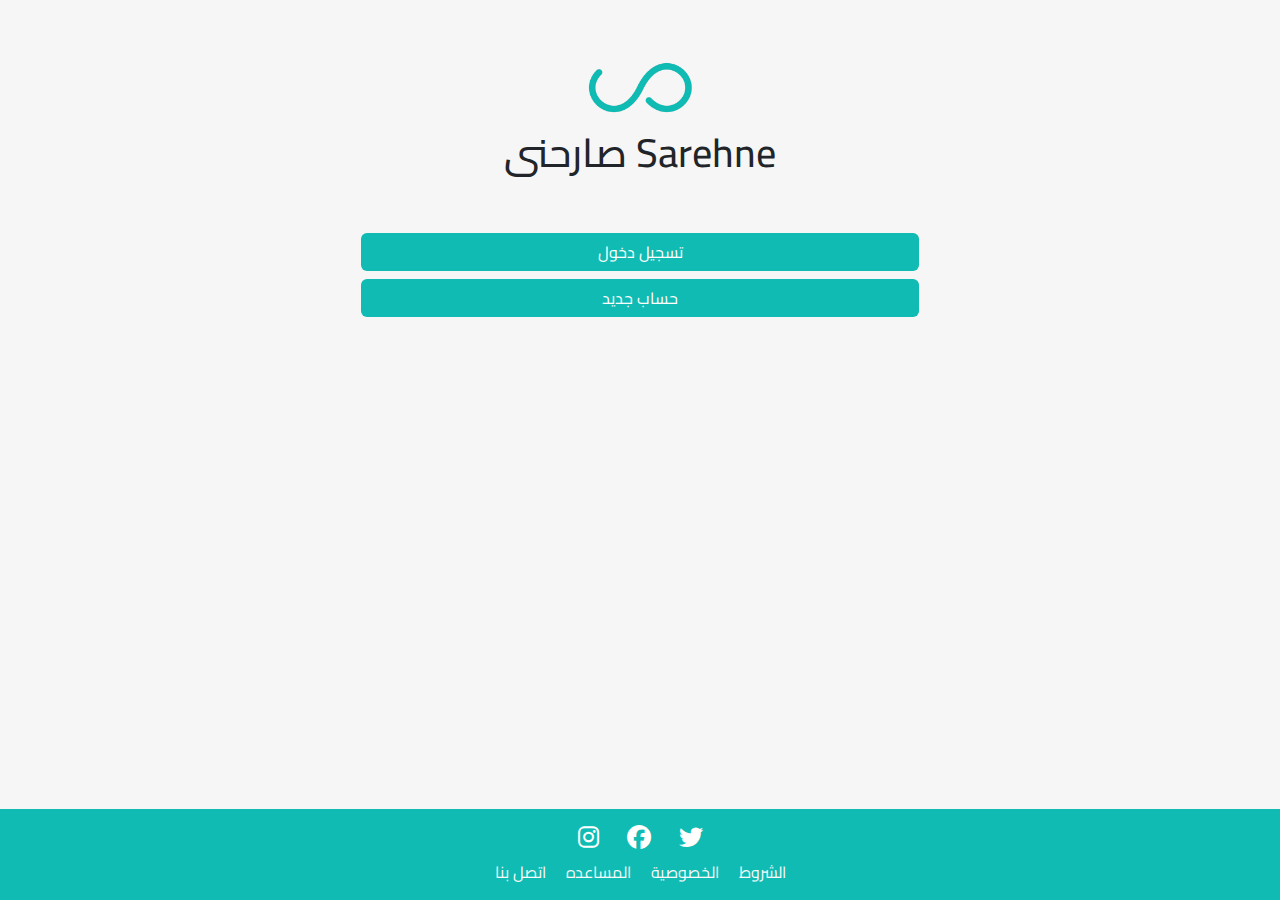
<file: index.html>
<!DOCTYPE html>
<html lang="en">
  <head>
    <meta charset="UTF-8" />
    <meta name="viewport" content="width=device-width, initial-scale=1.0" />
    <title>Sarehne</title>
    <link rel="shortcut icon" href="images/icon.jpeg" type="image/x-icon" />
    <link rel="stylesheet" href="css/all.min.css" />
    <link rel="stylesheet" href="css/bootstrap.min.css" />
    <link rel="stylesheet" href="css/main.css" />
  </head>
  <body>
    <div
      class="main-page text-center vh-100 d-flex align-items-center flex-column justify-content-between"
    >
      <div class="container">
        <div
          class="d-flex justify-content-start align-items-center flex-column gap-5 py-5"
        >
          <div class="">
            <div class="logo">
              <img src="images/logo.png" class="" alt="Sarehne" />
            </div>
            <h1>Sarehne صارحنى</h1>
          </div>
          <div
            class="d-flex justify-content-center align-items-center flex-column gap-2 w-50"
          >
            <a class="btn main-bg-color button text-white w-100" href="html/signin.html"
              >تسجيل دخول</a
            >
            <a
              class="btn button main-bg-color text-white w-100"
              href="html/signup.html"
              >حساب جديد</a
            >
          </div>
        </div>
      </div>
      <footer class="py-3 main-bg-color w-100">
        <div
          class="d-flex text-white align-items-center justify-content-center flex-column gap-2"
        >
          <div class="">
            <a href=""><i class="fa-brands text-white fs-4 fa-twitter"></i></a>
            <a href=""
              ><i class="fa-brands text-white mx-4 fs-4 fa-facebook"></i
            ></a>
            <a href=""
              ><i class="fa-brands text-white fs-4 fa-instagram"></i
            ></a>
          </div>
          <div class="">
            <a href="" class="link-light mx-2">الشروط</a>
            <a href="" class="link-light mx-2">الخصوصية</a>
            <a href="" class="link-light mx-2">المساعده</a>
            <a href="" class="link-light mx-2">اتصل بنا</a>
          </div>
        </div>
      </footer>
    </div>

    <script src="js/bootstrap.bundle.min.js"></script>
  </body>
</html>
</file>
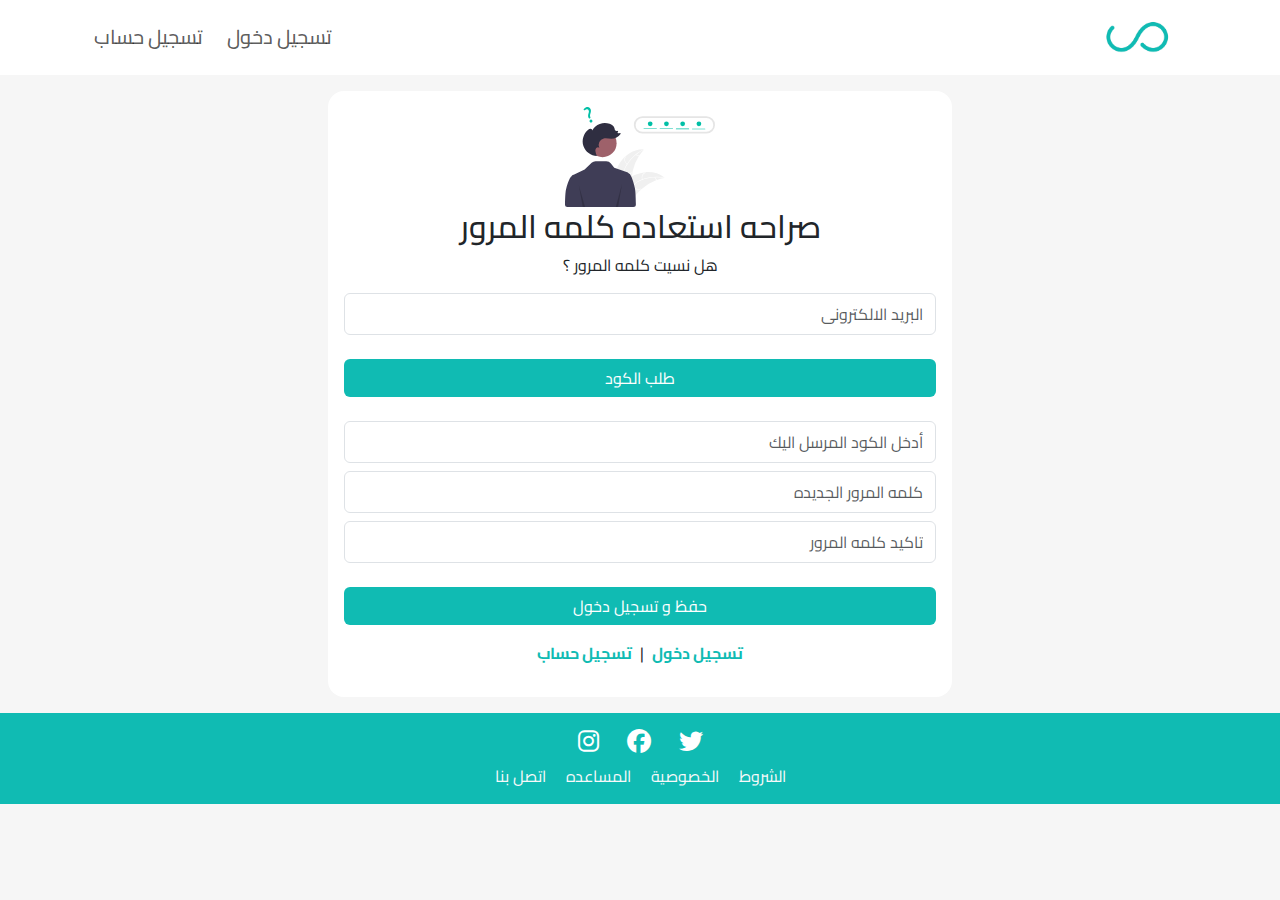
<file: html/forgetpassword.html>
<!DOCTYPE html>
<html lang="en">
  <head>
    <meta charset="UTF-8" />
    <meta name="viewport" content="width=device-width, initial-scale=1.0" />
    <title>Sarehne</title>
    <link rel="shortcut icon" href="../images/icon.jpeg" type="image/x-icon" />
    <link rel="stylesheet" href="../css/all.min.css" />
    <link rel="stylesheet" href="../css/bootstrap.min.css" />
    <link rel="stylesheet" href="../css/main.css" />
  </head>
  <body>
    <nav class="navbar navbar-expand-lg bg-white">
      <div class="container">
        <a class="navbar-brand" href="../index.html"
          ><img src="../images/logo.png" alt="Sarehne"
        /></a>
        <button
          class="navbar-toggler"
          type="button"
          data-bs-toggle="collapse"
          data-bs-target="#navbarSupportedContent"
          aria-controls="navbarSupportedContent"
          aria-expanded="false"
          aria-label="Toggle navigation"
        >
          <span class="navbar-toggler-icon"></span>
        </button>
        <div class="collapse navbar-collapse" id="navbarSupportedContent">
          <ul class="navbar-nav me-auto mb-2 mb-lg-0">
            <li class="nav-item">
              <a
                class="nav-link fs-5 fw-medium mx-1"
                aria-current="page"
                href="signin.html"
                >تسجيل دخول</a
              >
            </li>
            <li class="nav-item">
              <a class="nav-link fs-5 fw-medium mx-1" href="signup.html"
                >تسجيل حساب</a
              >
            </li>
          </ul>
        </div>
      </div>
    </nav>
    <div
      class="success-message d-none position-fixed top-50 translate-middle-y start-0 text-white py-3 px-5 rounded-end-3 overflow-hidden"
      id="successMessage"
    >
      <p></p>
      <i class="fa-solid fa-xmark position-absolute top-0 end-0 p-2"></i>
    </div>
    <section class="d-flex align-items-center justify-content-center p-3">
      <div class="p-3 bg-white col-lg-6 col-md-8 text-center rounded-4">
        <div class="logo">
          <img src="../images/forgotpassword.svg" class="" alt="Sarehne" />
        </div>
        <h2>صراحه استعاده كلمه المرور</h2>
        <p>هل نسيت كلمه المرور ؟</p>
        <form id="forgetPassword">
          <input
            type="email"
            required
            id="email"
            placeholder="البريد الالكترونى"
            name="email"
            class="form-control my-2 py-2"
          />
          <p
            id="successRequest"
            class="alert d-none alert-info text-end p-2"
          ></p>
          <p id="alertEmail" class="alert alert-danger d-none text-end p-2"></p>
          <button
            id="requestCode"
            class="btn my-3 w-100 main-bg-color button text-white"
          >
            طلب الكود
          </button>
          <input
            type="number"
            id="code"
            placeholder="أدخل الكود المرسل اليك"
            name="code"
            class="form-control my-2 py-2"
          />
          <p id="alertCode" class="alert alert-danger d-none text-end p-2"></p>
          <input
            type="password"
            id="password"
            placeholder="كلمه المرور الجديده"
            name="password"
            class="form-control my-2 py-2"
          />
          <p
            id="alertPassword"
            class="alert alert-danger d-none text-end p-2"
          ></p>
          <input
            type="password"
            id="cPassword"
            placeholder="تاكيد كلمه المرور"
            name="cPassword"
            class="form-control my-2 py-2"
          />
          <p id="alert" class="alert alert-danger d-none text-end p-2"></p>
          <button
            type="submit"
            class="btn button my-3 w-100 main-bg-color text-white"
          >
            حفظ و تسجيل دخول
          </button>
        </form>
        <p class="">
          <a href="signin.html" class="fw-bold main-color ps-2">تسجيل دخول</a
          >|<a href="signup.html" class="fw-bold main-color pe-2"
            >تسجيل حساب
          </a>
        </p>
      </div>
    </section>
    <footer class="py-3 main-bg-color w-100">
      <div
        class="d-flex text-white align-items-center justify-content-center flex-column gap-2"
      >
        <div class="">
          <a href=""><i class="fa-brands text-white fs-4 fa-twitter"></i></a>
          <a href=""
            ><i class="fa-brands text-white mx-4 fs-4 fa-facebook"></i
          ></a>
          <a href=""><i class="fa-brands text-white fs-4 fa-instagram"></i></a>
        </div>
        <div class="">
          <a href="" class="link-light mx-2">الشروط</a>
          <a href="" class="link-light mx-2">الخصوصية</a>
          <a href="" class="link-light mx-2">المساعده</a>
          <a href="" class="link-light mx-2">اتصل بنا</a>
        </div>
      </div>
    </footer>
    <script src="../js/forgetPassword.js"></script>
    <script src="../js/bootstrap.bundle.min.js"></script>
  </body>
</html>
</file>
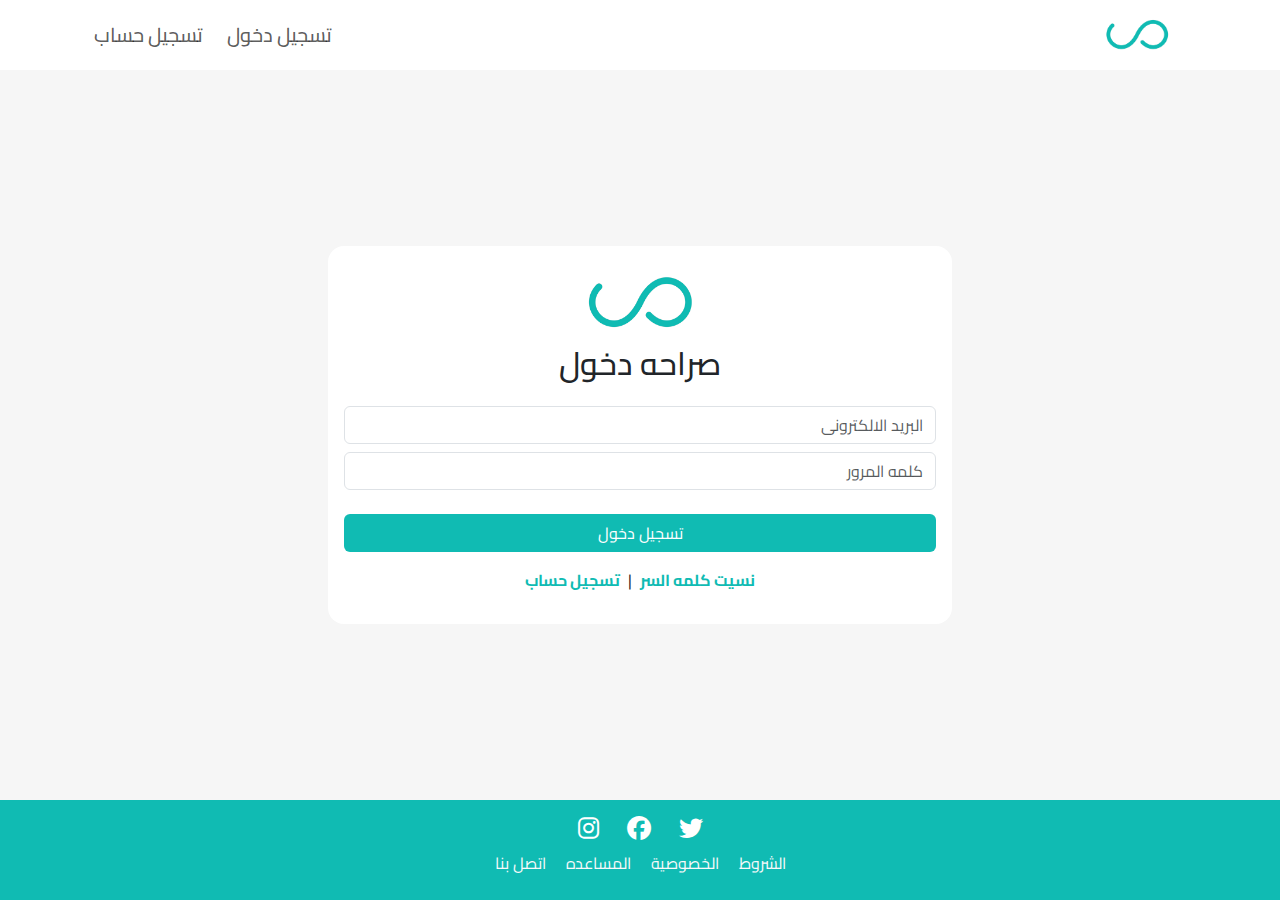
<file: html/messages.html>
<!DOCTYPE html>
<html lang="en">
  <head>
    <meta charset="UTF-8" />
    <meta name="viewport" content="width=device-width, initial-scale=1.0" />
    <title>Sarehne</title>
    <link rel="shortcut icon" href="../images/icon.jpeg" type="image/x-icon" />
    <link rel="stylesheet" href="../css/all.min.css" />
    <link rel="stylesheet" href="../css/bootstrap.min.css" />
    <link rel="stylesheet" href="../css/messages.css" />
  </head>
  <body>
    <nav class="navbar navbar-expand-lg bg-white">
      <div class="container">
        <a class="navbar-brand" href="#"
          ><img src="../images/logo.png" alt="Sarehne"
        /></a>
        <button
          class="navbar-toggler"
          type="button"
          data-bs-toggle="collapse"
          data-bs-target="#navbarSupportedContent"
          aria-controls="navbarSupportedContent"
          aria-expanded="false"
          aria-label="Toggle navigation"
        >
          <span class="navbar-toggler-icon"></span>
        </button>
        <div class="collapse navbar-collapse" id="navbarSupportedContent">
          <ul class="navbar-nav me-auto mb-2 mb-lg-0">
            <li class="nav-item">
              <a
                class="nav-link fs-5 fw-medium mx-1"
                aria-current="page"
                href="messages.html"
              >
                الرسائل</a
              >
            </li>
            <li class="nav-item">
              <a class="nav-link fs-5 fw-medium mx-1" href="profile.html"
                >حسابى</a
              >
            </li>
            <li class="nav-item">
              <a class="nav-link fs-5 fw-medium mx-1" id="logout">تسجيل خروج</a>
            </li>
          </ul>
        </div>
      </div>
    </nav>
    <div
      class="success-message d-none position-fixed top-50 translate-middle-y start-0 text-white py-3 px-5 rounded-end-3 overflow-hidden"
      id="successMessage"
    >
      <p></p>
      <i class="fa-solid fa-xmark position-absolute top-0 end-0 p-2"></i>
    </div>
    <section class="d-flex align-items-center justify-content-center p-3">
      <div class="p-3 bg-white col-lg-6 col-md-8 text-center rounded-4">
        <div class="">
          <img
            id="profileImage"
            src="../images/profile.jpg"
            class="profile-image rounded-circle"
            alt="Sarehne"
          />
        </div>
        <h1 class="my-3 main-color" id="userNameHeader"></h1>
        <a
          class="copy-link p-3 mx-auto rounded-pill fw-medium mb-2 d-block text-dark"
        ></a>
        <p class="fs-8">شارك الرابط وابدأ بتلقي الرسائل والصراحات</p>
        <ul
          class="nav w-100 bg-body-secondary rounded-3 nav-pills p-2 mb-3"
          id="pills-tab"
          role="tablist"
        >
          <li class="nav-item col-4" role="presentation">
            <button
              class="nav-link active w-100"
              id="pills-home-tab"
              data-bs-toggle="pill"
              data-bs-target="#pills-home"
              type="button"
              role="tab"
              aria-controls="pills-home"
              aria-selected="true"
            >
              الواردة
            </button>
          </li>
          <li class="nav-item col-4" role="presentation">
            <button
              class="nav-link w-100"
              id="pills-profile-tab"
              data-bs-toggle="pill"
              data-bs-target="#pills-profile"
              type="button"
              role="tab"
              aria-controls="pills-profile"
              aria-selected="false"
            >
              المرسلة
            </button>
          </li>
          <li class="nav-item col-4" role="presentation">
            <button
              class="nav-link w-100"
              id="pills-contact-tab"
              data-bs-toggle="pill"
              data-bs-target="#pills-contact"
              type="button"
              role="tab"
              aria-controls="pills-contact"
              aria-selected="false"
            >
              المفضلة
            </button>
          </li>
        </ul>
        <div class="tab-content" id="pills-tabContent">
          <div
            class="tab-pane fade show active"
            id="pills-home"
            role="tabpanel"
            aria-labelledby="pills-home-tab"
            tabindex="0"
          >
            <div class="d-flex justify-content-between px-3 align-items-center">
              <span>الرسائل الواردة</span>
            </div>
            <div id="messages">
              <div class="free-mesage">
                <i class="fa-solid my-3 fa-message"></i>
                <p class="m-0">
                  ليس لديك رسائل واردة، قم بمشاركة رابط صفحتك على وسائل التواصل
                  الإجتماعي ودع أصدقائك يرسلون رسائل لك.
                </p>
              </div>
            </div>
          </div>
          <div
            class="tab-pane fade"
            id="pills-profile"
            role="tabpanel"
            aria-labelledby="pills-profile-tab"
            tabindex="0"
          >
            <div class="d-flex justify-content-between px-3 align-items-center">
              <span>الرسائل المرسلة</span>
            </div>
            <div id="sentMesages">
              <div class="free-mesage">
                <i class="fa-solid my-3 fa-message"></i>
                <p class="m-0">
                  ليس لديك رسائل واردة، قم بمشاركة رابط صفحتك على وسائل التواصل
                  الإجتماعي ودع أصدقائك يرسلون رسائل لك.
                </p>
              </div>
            </div>
          </div>
          <div
            class="tab-pane fade"
            id="pills-contact"
            role="tabpanel"
            aria-labelledby="pills-contact-tab"
            tabindex="0"
          >
            <div class="d-flex justify-content-between px-3 align-items-center">
              <span>الرسائل المفضلة</span>
            </div>
            <div id="favoriteMessages">
              <div class="free-mesage">
                <i class="fa-solid my-3 fa-message"></i>
                <p class="m-0">
                  ليس لديك رسائل واردة، قم بمشاركة رابط صفحتك على وسائل التواصل
                  الإجتماعي ودع أصدقائك يرسلون رسائل لك.
                </p>
              </div>
            </div>
          </div>
        </div>
      </div>
    </section>
    <div class="position-fixed top-0 start-0 end-0 bottom-0 bg-black bg-opacity-75" id="loadPage">
      <div class="d-flex align-items-center justify-content-center w-100 h-100">
        <i class="text-white fs-1 fa-solid fa-spin fa-spinner"></i>
      </div>
    </div>
    <footer class="py-3 main-bg-color w-100">
      <div
        class="d-flex text-white align-items-center justify-content-center flex-column gap-2"
      >
        <div class="">
          <a href=""><i class="fa-brands text-white fs-4 fa-twitter"></i></a>
          <a href=""
            ><i class="fa-brands text-white mx-4 fs-4 fa-facebook"></i
          ></a>
          <a href=""><i class="fa-brands text-white fs-4 fa-instagram"></i></a>
        </div>
        <div class="">
          <a href="" class="link-light mx-2">الشروط</a>
          <a href="" class="link-light mx-2">الخصوصية</a>
          <a href="" class="link-light mx-2">المساعده</a>
          <a href="" class="link-light mx-2">اتصل بنا</a>
        </div>
      </div>
    </footer>
    <script src="../js/messages.js"></script>
    <script src="../js/logout.js"></script>
    <script src="../js/bootstrap.bundle.min.js"></script>
  </body>
</html>
</file>
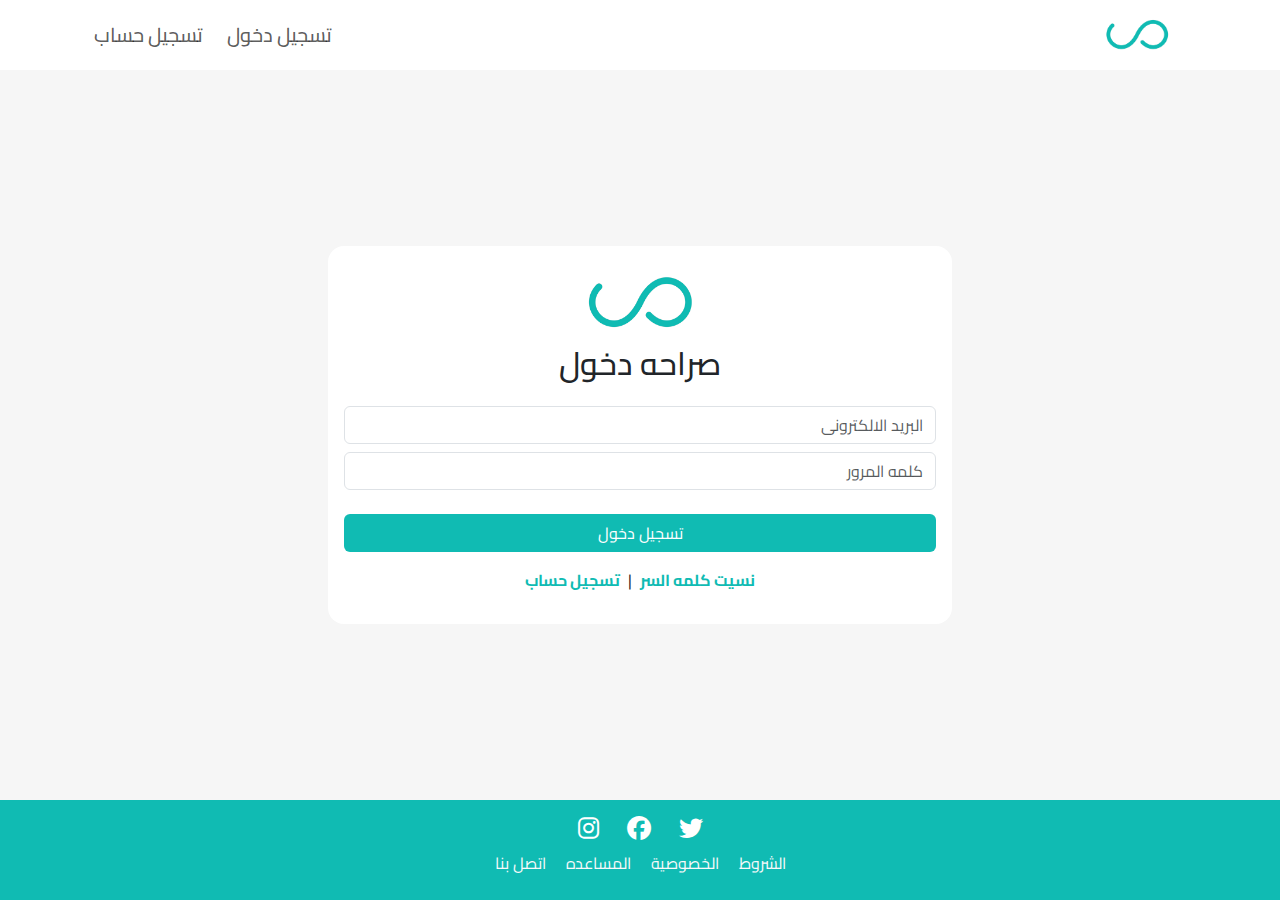
<file: html/profile.html>
<!DOCTYPE html>
<html lang="en">
  <head>
    <meta charset="UTF-8" />
    <meta name="viewport" content="width=device-width, initial-scale=1.0" />
    <title>Sarehne</title>
    <link rel="shortcut icon" href="../images/icon.jpeg" type="image/x-icon" />
    <link rel="stylesheet" href="../css/all.min.css" />
    <link rel="stylesheet" href="../css/bootstrap.min.css" />
    <link rel="stylesheet" href="../css/messages.css" />
  </head>
  <body>
    <nav class="navbar navbar-expand-lg bg-white">
      <div class="container">
        <a class="navbar-brand" href="#"
          ><img src="../images/logo.png" alt="Sarehne"
        /></a>
        <button
          class="navbar-toggler"
          type="button"
          data-bs-toggle="collapse"
          data-bs-target="#navbarSupportedContent"
          aria-controls="navbarSupportedContent"
          aria-expanded="false"
          aria-label="Toggle navigation"
        >
          <span class="navbar-toggler-icon"></span>
        </button>
        <div class="collapse navbar-collapse" id="navbarSupportedContent">
          <ul class="navbar-nav me-auto mb-2 mb-lg-0">
            <li class="nav-item">
              <a
                class="nav-link fs-5 fw-medium mx-1"
                aria-current="page"
                href="messages.html"
              >
                الرسائل</a
              >
            </li>
            <li class="nav-item">
              <a class="nav-link fs-5 fw-medium mx-1" href="profile.html"
                >حسابى</a
              >
            </li>
            <li class="nav-item">
              <a class="nav-link fs-5 fw-medium mx-1" id="">تسجيل خروج</a>
            </li>
          </ul>
        </div>
      </div>
    </nav>
      <div
        class="success-message d-none position-fixed top-50 translate-middle-y start-0 text-white py-3 px-5 rounded-end-3 overflow-hidden"
        id="successMessage"
      >
        <p></p>
        <i class="fa-solid fa-xmark position-absolute top-0 end-0 p-2"></i>
      </div>
    <section class="d-flex align-items-center justify-content-center p-3">
      <div class="p-3 bg-white col-lg-6 col-md-8 text-center rounded-4">
        <div class="">
          <img
            id="profileImage"
            src="../images/profile.jpg"
            class="profile-image rounded-circle"
            alt="Sarehne"
          />
        </div>
        <h1 class="my-3 main-color" id="userNameHeader"></h1>
        <a
          class="copy-link p-3 mx-auto rounded-pill fw-medium mb-2 d-block text-dark"
          ></a
        >
        <p class="fs-8">شارك الرابط وابدأ بتلقي الرسائل والصراحات</p>
        <ul
          class="nav w-100 bg-body-secondary rounded-3 nav-pills p-2 mb-3"
          id="pills-tab"
          role="tablist"
        >
          <li class="nav-item col-4" role="presentation">
            <button
              class="nav-link active w-100"
              id="pills-home-tab"
              data-bs-toggle="pill"
              data-bs-target="#pills-home"
              type="button"
              role="tab"
              aria-controls="pills-home"
              aria-selected="true"
            >
              الملف الشخصى
            </button>
          </li>
          <li class="nav-item col-4" role="presentation">
            <button
              class="nav-link w-100"
              id="pills-profile-tab"
              data-bs-toggle="pill"
              data-bs-target="#pills-profile"
              type="button"
              role="tab"
              aria-controls="pills-profile"
              aria-selected="false"
            >
              الحساب
            </button>
          </li>
          <li class="nav-item col-4" role="presentation">
            <button
              class="nav-link w-100"
              id="pills-contact-tab"
              data-bs-toggle="pill"
              data-bs-target="#pills-contact"
              type="button"
              role="tab"
              aria-controls="pills-contact"
              aria-selected="false"
            >
              الصورة
            </button>
          </li>
        </ul>
        <div class="tab-content" id="pills-tabContent">
          <div
            class="tab-pane fade show active"
            id="pills-home"
            role="tabpanel"
            aria-labelledby="pills-home-tab"
            tabindex="0"
          >
            <h5 class="fw-bold my-3">اعداد ملفى</h5>
            <form id="updateProfile">
              <div class="p-2 rounded-3 bg-body-secondary">
                <input
                  type="text"
                  required
                  id="userName"
                  placeholder="الاسم"
                  class="form-control mb-2"
                  name="userName"
                />
                <p
                  id="alertUserName"
                  class="alert alert-danger d-none text-end p-2"
                ></p>
                <input
                  type="text"
                  required
                  id="linkName"
                  placeholder="الاسم المستخدم"
                  name="linkName"
                  class="form-control my-2"
                />
                <p
                  id="alertLinkName"
                  class="alert alert-danger d-none text-end p-2"
                ></p>
                <input
                  type="email"
                  required
                  id="email"
                  placeholder="البريد الالكترونى"
                  name="email"
                  class="form-control my-2"
                />
                <p
                  id="alertEmail"
                  class="alert alert-danger d-none text-end p-2"
                ></p>
                <select name="gender" class="form-select my-2" id="gender">
                  <p
                    id="alertProfile"
                    class="alert alert-danger d-none text-end p-2"
                  ></p>
                  <option value="Male">ذكر</option>
                  <option value="Female">انثى</option>
                </select>
                <button
                  type="submit"
                  class="btn button w-100 main-bg-color text-white"
                >
                  حفظ التغييرات
                </button>
              </div>
            </form>
          </div>
          <div
            class="tab-pane fade"
            id="pills-profile"
            role="tabpanel"
            aria-labelledby="pills-profile-tab"
            tabindex="0"
          >
            <h5 class="fw-bold my-3">تعديل كلمه المرور</h5>
            <form id="updatePassword">
              <div class="p-2 rounded-3 bg-body-secondary">
                <input
                  type="password"
                  required
                  id="oldPassword"
                  placeholder="كلمه المرور القديمة"
                  name="oldPassword"
                  class="form-control my-2"
                />
                <p
                  id="alertOldPassword"
                  class="alert alert-danger d-none text-end p-2"
                ></p>
                <input
                  type="password"
                  required
                  id="newPassword"
                  placeholder="كلمه المرور الجديدة"
                  name="newPassword"
                  class="form-control my-2"
                />
                <p
                  id="alertNewPassword"
                  class="alert alert-danger d-none text-end p-2"
                ></p>
                <input
                  type="password"
                  required
                  id="newCPassword"
                  placeholder="تأكيد كلمه المرور الجديدة"
                  name="newCPassword"
                  class="form-control my-2"
                />
                <p
                  id="alert"
                  class="alert alert-danger d-none text-end p-2 mt-4"
                ></p>
                <button
                  type="submit"
                  class="btn button w-100 main-bg-color text-white"
                >
                  حفظ التغييرات
                </button>
              </div>
            </form>
            <h5 class="fw-bold my-3">هل تريد ايقاف الحساب؟</h5>
            <button id="stopProfile" class="btn w-100 text-white">
              ايقاف الحساب
            </button>
          </div>
          <div
            class="tab-pane fade"
            id="pills-contact"
            role="tabpanel"
            aria-labelledby="pills-contact-tab"
            tabindex="0"
          >
            <h5 class="fw-bold my-3">تغيير صوره الملف الشخصي</h5>
            <form id="updateProfileImage">
              <div class="p-2 rounded-3 bg-body-secondary">
                <input
                  type="file"
                  id="profileImageInput"
                  name="profileImage"
                  class="form-control my-2"
                />
                <p
                  id="alertProfileImage"
                  class="alert alert-danger d-none text-end p-2"
                ></p>
                <button
                  type="submit"
                  class="btn button w-100 main-bg-color text-white"
                >
                  تغيير صورة ملفك الشخصى
                </button>
              </div>
            </form>
            <div id="deleteImage" class="d-none">
              <h5 class="fw-bold my-3">هل تريد ايقاف الحساب؟</h5>
              <button
                id="deleteProfileImage"
                class="btn button w-100 delete text-white"
              >
                حذف صوره الملف الشخصى
              </button>
            </div>
          </div>
        </div>
      </div>
    </section>
        <div class="position-fixed top-0 start-0 end-0 bottom-0 bg-black bg-opacity-75" id="loadPage">
      <div class="d-flex align-items-center justify-content-center w-100 h-100">
        <i class="text-white fs-1 fa-solid fa-spin fa-spinner"></i>
      </div>
    </div>
    <footer class="py-3 main-bg-color w-100">
      <div
        class="d-flex text-white align-items-center justify-content-center flex-column gap-2"
      >
        <div class="">
          <a href=""><i class="fa-brands text-white fs-4 fa-twitter"></i></a>
          <a href=""
            ><i class="fa-brands text-white mx-4 fs-4 fa-facebook"></i
          ></a>
          <a href=""><i class="fa-brands text-white fs-4 fa-instagram"></i></a>
        </div>
        <div class="">
          <a href="" class="link-light mx-2">الشروط</a>
          <a href="" class="link-light mx-2">الخصوصية</a>
          <a href="" class="link-light mx-2">المساعده</a>
          <a href="" class="link-light mx-2">اتصل بنا</a>
        </div>
      </div>
    </footer>
    <script src="../js/profile.js"></script>
    <script src="../js/logout.js"></script>
    <script src="../js/bootstrap.bundle.min.js"></script>
  </body>
</html>
</file>
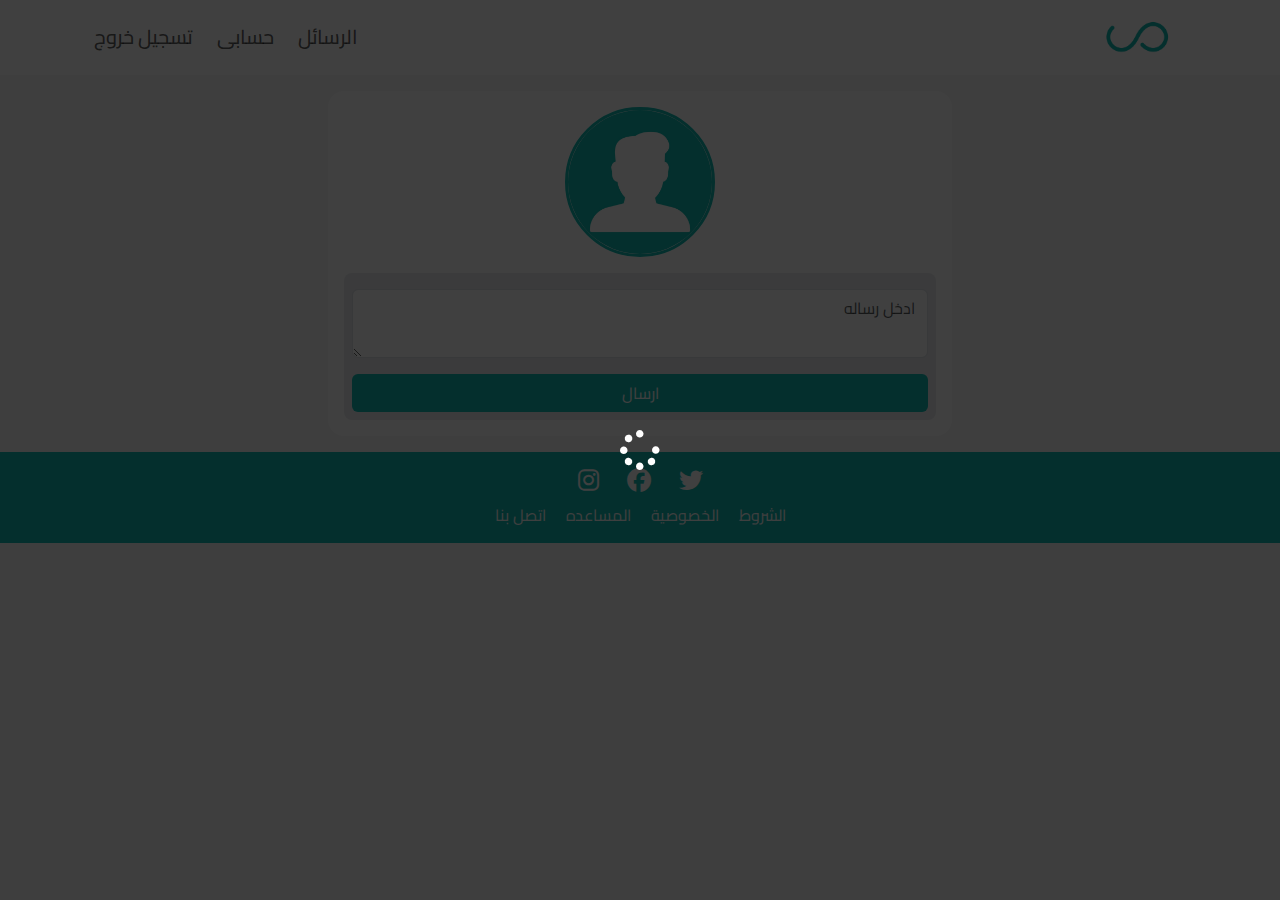
<file: html/send-message.html>
<!DOCTYPE html>
<html lang="en">
  <head>
    <meta charset="UTF-8" />
    <meta name="viewport" content="width=device-width, initial-scale=1.0" />
    <title>Sarehne</title>
    <link rel="shortcut icon" href="../images/icon.jpeg" type="image/x-icon" />
    <link rel="stylesheet" href="../css/all.min.css" />
    <link rel="stylesheet" href="../css/bootstrap.min.css" />
    <link rel="stylesheet" href="../css/send-message.css" />
  </head>
  <body>
      <nav class="navbar navbar-expand-lg bg-white">
      <div class="container">
        <a id="logo" class="navbar-brand" href="../index.html"
          ><img src="../images/logo.png" alt="Sarehne"
        /></a>
        <button
          class="navbar-toggler"
          type="button"
          data-bs-toggle="collapse"
          data-bs-target="#navbarSupportedContent"
          aria-controls="navbarSupportedContent"
          aria-expanded="false"
          aria-label="Toggle navigation"
        >
          <span class="navbar-toggler-icon"></span>
        </button>
        <div class="collapse navbar-collapse" id="navbarSupportedContent">
          <ul id="navLinks" class="navbar-nav me-auto mb-2 mb-lg-0">
            <li class="nav-item">
              <a
                class="nav-link fs-5 fw-medium mx-1"
                aria-current="page"
                href="messages.html"
                >الرسائل</a
              >
            </li>
            <li class="nav-item">
              <a class="nav-link fs-5 fw-medium mx-1" href="profile.html"
                >حسابى</a
              >
            </li>
            <li class="nav-item">
              <a
                id="logout"
                class="nav-link fs-5 fw-medium mx-1"
                aria-current="page"
                >تسجيل خروج</a
              >
            </li>
          </ul>
        </div>
      </div>
    </nav>
    <div
      class="success-message d-none position-fixed top-50 translate-middle-y start-0 text-white py-3 px-5 rounded-end-3 overflow-hidden"
      id="successMessage"
    >
      <p></p>
      <i class="fa-solid fa-xmark position-absolute top-0 end-0 p-2"></i>
    </div>
    <section class="d-flex align-items-center justify-content-center p-3">
      <div class="p-3 bg-white col-lg-6 col-md-8 text-center rounded-4">
        <div class="">
          <img
            id="profileImage"
            src="../images/profile.jpg"
            class="profile-image rounded-circle"
            alt="Sarehne"
          />
        </div>
        <h1 class="my-3 main-color" id="userNameHeader"></h1>
        <form id="sendMessage">
          <div class="p-2 rounded-3 bg-body-secondary">
            <textarea
              id="message"
              placeholder="ادخل رساله"
              name="message"
              class="form-control my-2"
              maxlength="500"
            ></textarea>
            <p class="text-end" id="numberOfLetters"></p>
            <p id="alert" class="alert alert-danger d-none text-end p-2"></p>
            <button
              type="submit"
              class="btn button w-100 main-bg-color text-white"
            >
              ارسال
            </button>
          </div>
        </form>
      </div>
    </section>
        <div class="position-fixed top-0 start-0 end-0 bottom-0 bg-black bg-opacity-75" id="loadPage">
      <div class="d-flex align-items-center justify-content-center w-100 h-100">
        <i class="text-white fs-1 fa-solid fa-spin fa-spinner"></i>
      </div>
    </div>
    <footer class="py-3 main-bg-color w-100">
      <div
        class="d-flex text-white align-items-center justify-content-center flex-column gap-2"
      >
        <div class="">
          <a href=""><i class="fa-brands text-white fs-4 fa-twitter"></i></a>
          <a href=""
            ><i class="fa-brands text-white mx-4 fs-4 fa-facebook"></i
          ></a>
          <a href=""><i class="fa-brands text-white fs-4 fa-instagram"></i></a>
        </div>
        <div class="">
          <a href="" class="link-light mx-2">الشروط</a>
          <a href="" class="link-light mx-2">الخصوصية</a>
          <a href="" class="link-light mx-2">المساعده</a>
          <a href="" class="link-light mx-2">اتصل بنا</a>
        </div>
      </div>
    </footer>
    <script src="../js/send-message.js"></script>
    <script src="../js/logout.js"></script>
    <script src="../js/bootstrap.bundle.min.js"></script>
  </body>
</html>
</file>
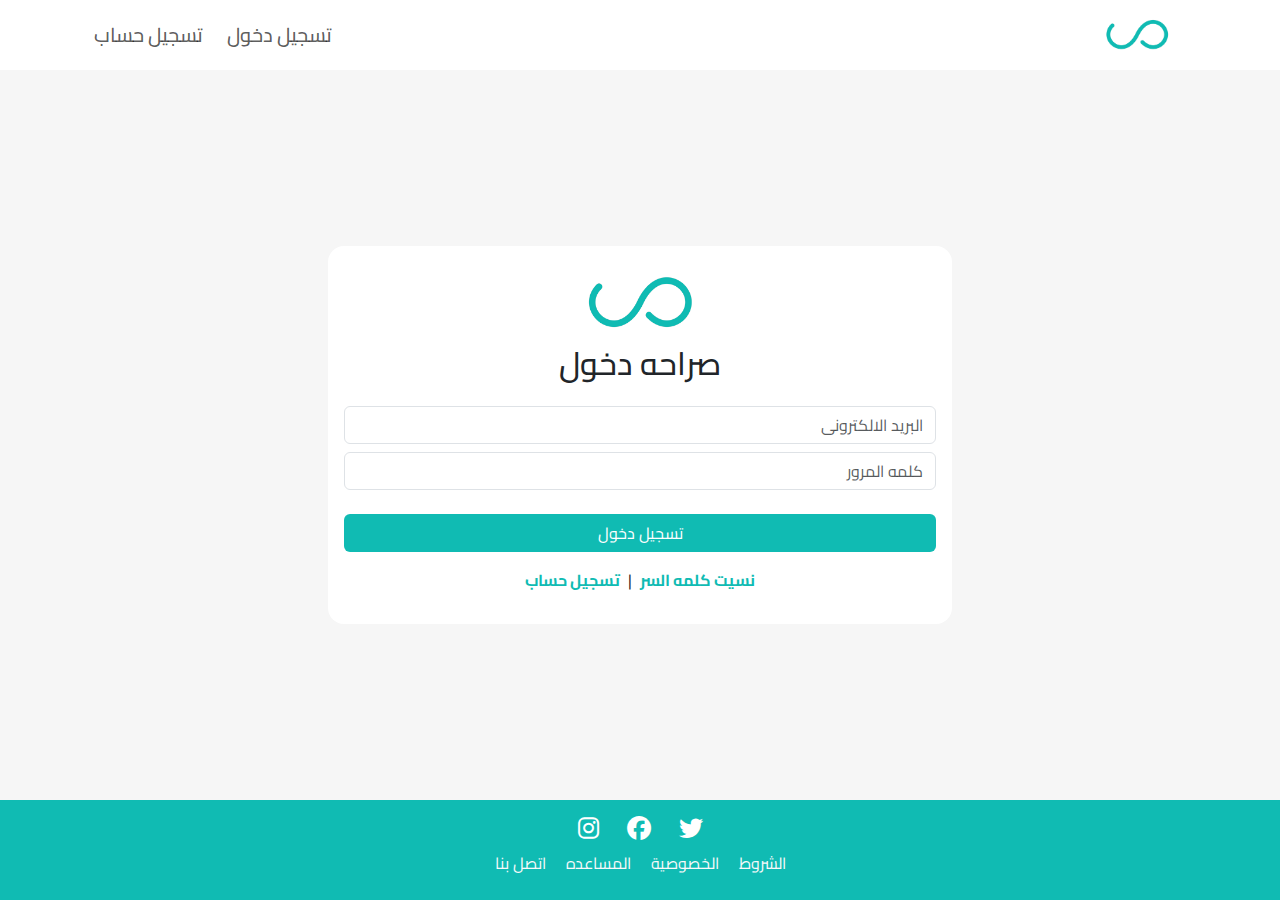
<file: html/signin.html>
<!DOCTYPE html>
<html lang="en">
  <head>
    <meta charset="UTF-8" />
    <meta name="viewport" content="width=device-width, initial-scale=1.0" />
    <title>Sarehne</title>
    <link rel="shortcut icon" href="../images/icon.jpeg" type="image/x-icon" />
    <link rel="stylesheet" href="../css/all.min.css" />
    <link rel="stylesheet" href="../css/bootstrap.min.css" />
    <link rel="stylesheet" href="../css/main.css" />
  </head>
  <body>
     <div class="vh-100 signin">
    <nav class="navbar navbar-expand-lg bg-white">
      <div class="container">
        <a class="navbar-brand" href="../index.html"
          ><img src="../images/logo.png" alt="Sarehne"
        /></a>
        <button
          class="navbar-toggler"
          type="button"
          data-bs-toggle="collapse"
          data-bs-target="#navbarSupportedContent"
          aria-controls="navbarSupportedContent"
          aria-expanded="false"
          aria-label="Toggle navigation"
        >
          <span class="navbar-toggler-icon"></span>
        </button>
        <div class="collapse navbar-collapse" id="navbarSupportedContent">
          <ul class="navbar-nav me-auto mb-2 mb-lg-0">
            <li class="nav-item">
              <a
                class="nav-link fs-5 fw-medium mx-1"
                aria-current="page"
                href="signin.html"
                >تسجيل دخول</a
              >
            </li>
            <li class="nav-item">
              <a class="nav-link fs-5 fw-medium mx-1" href="signup.html"
                >تسجيل حساب</a
              >
            </li>
          </ul>
        </div>
      </div>
    </nav>
    <section class="d-flex align-items-center justify-content-center p-3">
      <div class="p-3 bg-white col-lg-6 col-md-8 text-center rounded-4">
        <div class="logo">
          <img src="../images/logo.png" class="" alt="Sarehne" />
        </div>
        <h2 class="mb-4">صراحه دخول</h2>
        <form id="signin">
          <input
            type="email"
            required
            id="email"
            placeholder="البريد الالكترونى"
            name="email"
            class="form-control my-2"
          />
          <p id="alertEmail" class="alert alert-danger d-none text-end p-2"></p>
            <input
              type="password"
              required
              id="password"
              placeholder="كلمه المرور"
              name="password"
              class="form-control my-2"
            />
          <p id="alert" class="alert alert-danger d-none text-end p-2"></p>
            <button
              type="submit"
              class="btn button my-3 w-100 main-bg-color text-white"
            >
              تسجيل دخول
            </button>
        </form>
        <p class="">
          <a href="forgetpassword.html" class="fw-bold main-color ps-2"
            >نسيت كلمه السر</a
          >|<a href="signup.html" class="fw-bold main-color pe-2"
            >تسجيل حساب
          </a>
        </p>
      </div>
    </section>
    <footer class="py-3 main-bg-color w-100">
      <div
        class="d-flex text-white align-items-center justify-content-center flex-column gap-2"
      >
        <div class="">
          <a href=""><i class="fa-brands text-white fs-4 fa-twitter"></i></a>
          <a href=""
            ><i class="fa-brands text-white mx-4 fs-4 fa-facebook"></i
          ></a>
          <a href=""><i class="fa-brands text-white fs-4 fa-instagram"></i></a>
        </div>
        <div class="">
          <a href="" class="link-light mx-2">الشروط</a>
          <a href="" class="link-light mx-2">الخصوصية</a>
          <a href="" class="link-light mx-2">المساعده</a>
          <a href="" class="link-light mx-2">اتصل بنا</a>
        </div>
      </div>
    </footer>
    </div>
    <script src="../js/signin.js"></script>
    <script src="../js/bootstrap.bundle.min.js"></script>
  </body>
</html>
</file>
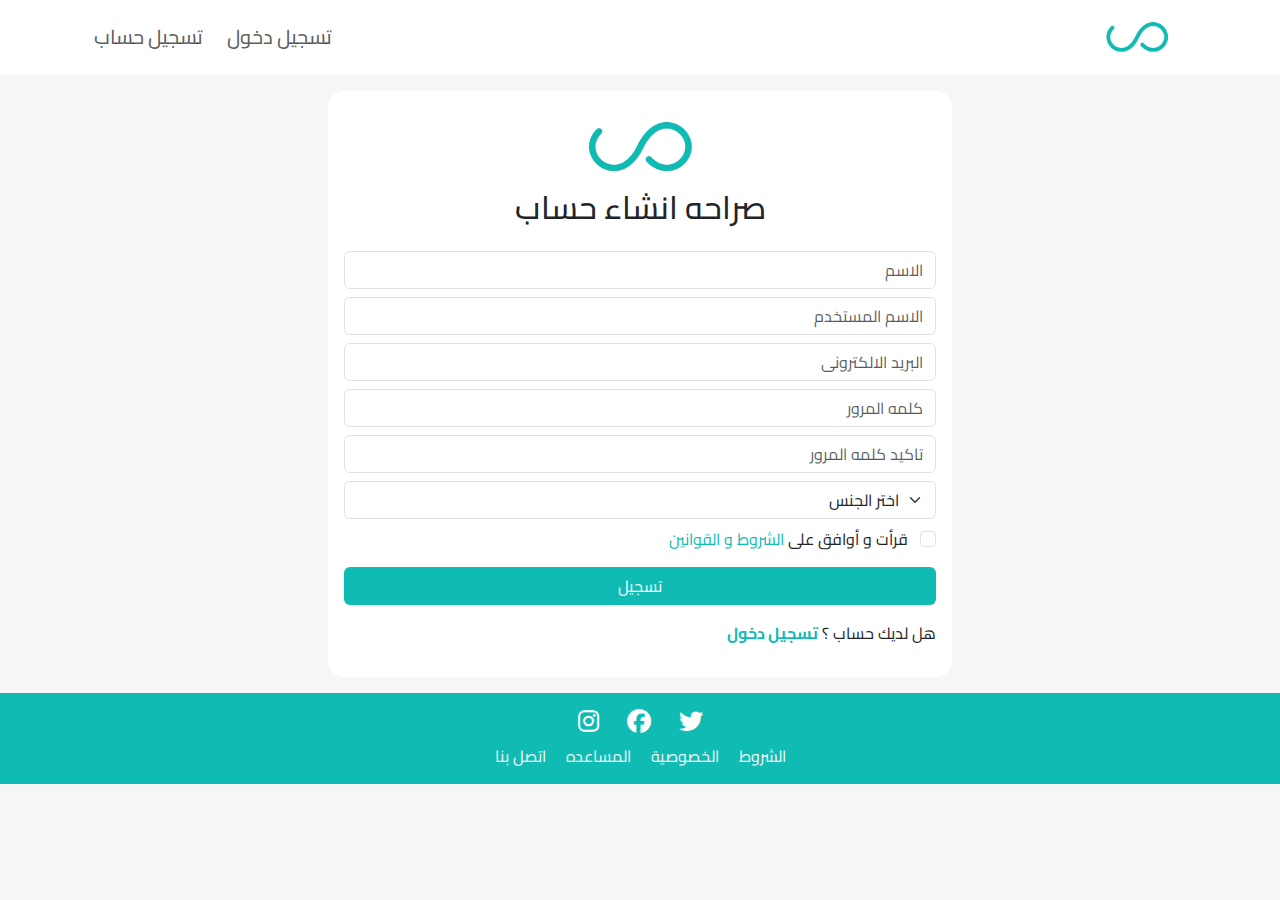
<file: html/signup.html>
<!DOCTYPE html>
<html lang="en">
  <head>
    <meta charset="UTF-8" />
    <meta name="viewport" content="width=device-width, initial-scale=1.0" />
    <title>Sarehne</title>
    <link rel="shortcut icon" href="../images/icon.jpeg" type="image/x-icon" />
    <link rel="stylesheet" href="../css/all.min.css" />
    <link rel="stylesheet" href="../css/bootstrap.min.css" />
    <link rel="stylesheet" href="../css/main.css" />
  </head>
  <body>
    <nav class="navbar navbar-expand-lg bg-white">
      <div class="container">
        <a class="navbar-brand" href="../index.html"
          ><img src="../images/logo.png" alt="Sarehne"
        /></a>
        <button
          class="navbar-toggler"
          type="button"
          data-bs-toggle="collapse"
          data-bs-target="#navbarSupportedContent"
          aria-controls="navbarSupportedContent"
          aria-expanded="false"
          aria-label="Toggle navigation"
        >
          <span class="navbar-toggler-icon"></span>
        </button>
        <div class="collapse navbar-collapse" id="navbarSupportedContent">
          <ul class="navbar-nav me-auto mb-2 mb-lg-0">
            <li class="nav-item">
              <a
                class="nav-link fs-5 fw-medium mx-1"
                aria-current="page"
                href="signin.html"
                >تسجيل دخول</a
              >
            </li>
            <li class="nav-item">
              <a class="nav-link fs-5 fw-medium mx-1" href="signup.html"
                >تسجيل حساب</a
              >
            </li>
          </ul>
        </div>
      </div>
    </nav>
    <section class="d-flex align-items-center justify-content-center p-3">
      <div class="p-3 bg-white col-lg-6 col-md-8 text-center rounded-4">
        <div class="logo">
          <img src="../images/logo.png" class="" alt="Sarehne" />
        </div>
        <h2 class="mb-4">صراحه انشاء حساب</h2>
        <form id="signup">
          <input
            type="text"
            required
            id="userName"
            placeholder="الاسم"
            class="form-control my-2"
            name="userName"
          />
          <p
            id="alertUserName"
            class="alert alert-danger d-none text-end p-2"
          ></p>
          <input
            type="text"
            required
            id="linkName"
            placeholder="الاسم المستخدم"
            name="linkName"
            class="form-control my-2"
          />
          <p
            id="alertLinkName"
            class="alert alert-danger d-none text-end p-2"
          ></p>

          <input
            type="email"
            required
            id="email"
            placeholder="البريد الالكترونى"
            name="email"
            class="form-control my-2"
          />
          <p id="alertEmail" class="alert alert-danger d-none text-end p-2"></p>

          <input
            type="password"
            required
            id="password"
            placeholder="كلمه المرور"
            name="password"
            class="form-control my-2"
          />
          <p
            id="alertPassword"
            class="alert alert-danger d-none text-end p-2"
          ></p>

          <input
            type="password"
            required
            id="cPassword"
            placeholder="تاكيد كلمه المرور"
            name="cPassword"
            class="form-control my-2"
          />
          <p
            id="alertCPassword"
            class="alert alert-danger d-none text-end p-2"
          ></p>

          <select name="gender" class="form-select my-2" id="gender">
            <option value="false" selected>اختر الجنس</option>
            <option value="Male">ذكر</option>
            <option value="Female">انثى</option>
          </select>
          <p
            id="alertGender"
            class="alert alert-danger d-none text-end p-2"
          ></p>
          <div class="text-end">
            <input
              type="checkbox"
              class="form-check-input"
              id="readAndAccept"
              name="readAndAccept"
            />
            <label for="readAndAccept" class="pe-2 form-check-label"
              >قرأت و أوافق على
              <a class="main-color" href="../index.html"
                >الشروط و القوانين</a
              ></label
            >
          </div>
          <p id="alert" class="alert alert-danger d-none text-end p-2 mt-4"></p>
          <button class="btn button my-3 w-100 main-bg-color text-white">
            تسجيل
          </button>
        </form>
        <p class="text-end">
          هل لديك حساب ؟
          <a href="signin.html" class="fw-bold main-color">تسجيل دخول </a>
        </p>
      </div>
    </section>
    <footer class="py-3 main-bg-color w-100">
      <div
        class="d-flex text-white align-items-center justify-content-center flex-column gap-2"
      >
        <div class="">
          <a href=""><i class="fa-brands text-white fs-4 fa-twitter"></i></a>
          <a href=""
            ><i class="fa-brands text-white mx-4 fs-4 fa-facebook"></i
          ></a>
          <a href=""><i class="fa-brands text-white fs-4 fa-instagram"></i></a>
        </div>
        <div class="">
          <a href="" class="link-light mx-2">الشروط</a>
          <a href="" class="link-light mx-2">الخصوصية</a>
          <a href="" class="link-light mx-2">المساعده</a>
          <a href="" class="link-light mx-2">اتصل بنا</a>
        </div>
      </div>
    </footer>
    <script src="../js/signup.js"></script>
    <script src="../js/bootstrap.bundle.min.js"></script>
  </body>
</html>
</file>
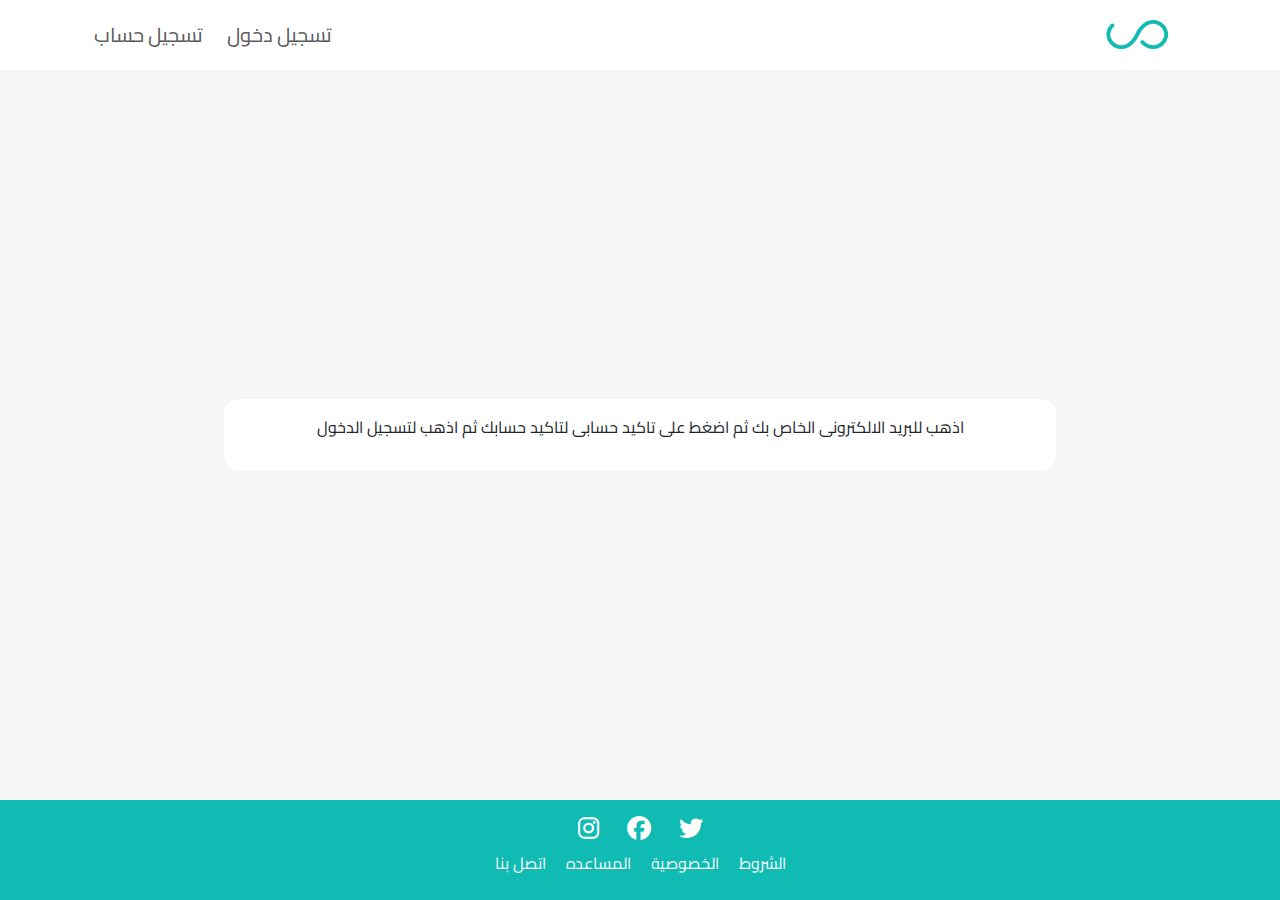
<file: html/verifyEmail.html>
<!DOCTYPE html>
<html lang="en">
  <head>
    <meta charset="UTF-8" />
    <meta name="viewport" content="width=device-width, initial-scale=1.0" />
    <title>Sarehne</title>
    <link rel="shortcut icon" href="../images/icon.jpeg" type="image/x-icon" />
    <link rel="stylesheet" href="../css/all.min.css" />
    <link rel="stylesheet" href="../css/bootstrap.min.css" />
    <link rel="stylesheet" href="../css/main.css" />
  </head>
  <body>
    <div class="vh-100 verifyEmail">
      <nav class="navbar navbar-expand-lg bg-white">
        <div class="container">
          <a class="navbar-brand" href="../index.html"
            ><img src="../images/logo.png" alt="Sarehne"
          /></a>
          <button
            class="navbar-toggler"
            type="button"
            data-bs-toggle="collapse"
            data-bs-target="#navbarSupportedContent"
            aria-controls="navbarSupportedContent"
            aria-expanded="false"
            aria-label="Toggle navigation"
          >
            <span class="navbar-toggler-icon"></span>
          </button>
          <div class="collapse navbar-collapse" id="navbarSupportedContent">
            <ul class="navbar-nav me-auto mb-2 mb-lg-0">
              <li class="nav-item">
                <a
                  class="nav-link fs-5 fw-medium mx-1"
                  aria-current="page"
                  href="signin.html"
                  >تسجيل دخول</a
                >
              </li>
              <li class="nav-item">
                <a class="nav-link fs-5 fw-medium mx-1" href="signup.html"
                  >تسجيل حساب</a
                >
              </li>
            </ul>
          </div>
        </div>
      </nav>
      <section class="d-flex align-items-center justify-content-center p-3">
        <div class="p-3 bg-white col-lg-8 col-md-10 text-center rounded-4">
          <p>
            اذهب للبريد الالكترونى الخاص بك ثم اضغط على تاكيد حسابى لتاكيد حسابك
            ثم اذهب لتسجيل الدخول
          </p>
        </div>
      </section>
      <footer class="py-3 main-bg-color w-100">
        <div
          class="d-flex text-white align-items-center justify-content-center flex-column gap-2"
        >
          <div class="">
            <a href=""><i class="fa-brands text-white fs-4 fa-twitter"></i></a>
            <a href=""
              ><i class="fa-brands text-white mx-4 fs-4 fa-facebook"></i
            ></a>
            <a href=""
              ><i class="fa-brands text-white fs-4 fa-instagram"></i
            ></a>
          </div>
          <div class="">
            <a href="" class="link-light mx-2">الشروط</a>
            <a href="" class="link-light mx-2">الخصوصية</a>
            <a href="" class="link-light mx-2">المساعده</a>
            <a href="" class="link-light mx-2">اتصل بنا</a>
          </div>
        </div>
      </footer>
    </div>
    <script src="../js/bootstrap.bundle.min.js"></script>
  </body>
</html>
</file>
<file: css/main.css>
@import url("https://fonts.googleapis.com/css2?family=Cairo:wght@200..1000&display=swap");
:root {
  --divider: #dcdcdc;
  --overlay: #888;
  --main-color: #10bbb3;
  --main-transition: 0.3s;
}
* {
  padding: 0;
  margin: 0;
  box-sizing: border-box;
}
a {
  text-decoration: none;
}
label {
  cursor: pointer;
}
body {
  font-family: "Cairo", sans-serif;
  background-color: #f6f6f6 !important;
  direction: rtl;
}
nav .navbar-brand img {
  width: 90px;
}
.main-color {
  color: var(--main-color);
}
.main-bg-color {
  background-color: var(--main-color);
}
.logo img {
  width: 150px;
}
.button {
  cursor: pointer;
  transition: var(--main-transition);
}
.button:hover , .button:focus{
  background-color: #0dcac1;
}
.full-data span {
  display: inline-block;
  width: 100px;
}
.full-data::after {
  content: "";
  height: 2px;
  width: 50%;
  background-color: #eee;
  position: absolute;
  top: 50%;
  left: calc(50% + 50px);
  transform: translateY(-50%);
}
.full-data::before {
  content: "";
  height: 2px;
  width: 50%;
  background-color: #eee;
  position: absolute;
  top: 50%;
  right: calc(50% + 50px);
  transform: translateY(-50%);
}
.form-control:focus,
.form-select:focus {
  border: 2px solid var(--main-color);
  box-shadow: none;
}
.verifyEmail nav, .signin nav {
  height: 70px;
}
.verifyEmail section,.signin section {
  height: calc(100vh - (70px + 100px));
}
.verifyEmail footer,.signin footer {
  height: 100px;
}
@media screen and (max-width: 992px) {
  section > div {
    width: 100%;
  }
}
.success-message{
  background-color: var(--main-color);
}
.success-message i {
  cursor: pointer;
}
.success-message::after{
  content: "";
  height: 4px;
  width: 100%;
  position: absolute;
  bottom: 0;
  left: 0;
  background-color: #098882;
  animation: success-message 3s linear;
}
@keyframes success-message {
  0%{
    left: 0;
  }
  100%{
    left: 100%;
  }
}
</file>
<file: css/messages.css>
@import url("https://fonts.googleapis.com/css2?family=Cairo:wght@200..1000&display=swap");
:root {
  --divider: #dcdcdc;
  --overlay: #888;
  --main-color: #10bbb3;
  --main-color-opacity: rgba(16, 187, 179, 0.3);
  --main-transition: 0.3s;
}
* {
  padding: 0;
  margin: 0;
  box-sizing: border-box;
}
a {
  text-decoration: none;
  cursor: pointer;
}
body {
  font-family: "Cairo", sans-serif;
  background-color: #f6f6f6 !important;
  direction: rtl;
}
nav .navbar-brand img {
  width: 90px;
}
.main-color {
  color: var(--main-color);
}
.main-bg-color {
  background-color: var(--main-color);
}
.nav-pills .nav-link.active {
  background-color: var(--main-color);
  color: #fff;
}
.nav-pills .nav-link {
  color: #000;
}
#message img {
  width: 40px;
}
#message {
  border: 1px solid var(--main-color-opacity);
}
#message .dot {
  width: 5px;
}
.fs-8 {
  font-size: 14px;
}
.free-mesage i {
  font-size: 150px;
  color: var(--divider);
  transform: translateY(0%);
  animation: scrolling 1.3s linear infinite;
}
@keyframes scrolling {
  0% {
    transform: translateY(0%);
  }
  50% {
    transform: translateY(-10%);
  }
  100% {
    transform: translateY(0%);
  }
}
.button {
  cursor: pointer;
  transition: var(--main-transition);
}
.button:hover , .button:focus{
  background-color: #0dcac1;
}
.delete {
  background-color: #f1786c !important;
}
.delete:hover {
  background-color: #e45649 !important;
}
.form-control:focus,
.form-select:focus {
  border: 2px solid var(--main-color);
  box-shadow: none;
}
.profile-image {
  width: 150px;
  height: 150px;
  border: solid 3px var(--main-color);
}
.copy-link{
  border: solid 2px var(--main-color);
  width: fit-content;
  position: relative;
  overflow: hidden;
  font-size: small;
}
.copy-link::after{
  content: "نسخ الرابط";
  width: 100%;
  height: 100%;
  display: flex;
  align-items: center;
  justify-content: center;
  position: absolute;
  top: 0;
  left: 100%;
  background-color: var(--main-color);
  color: #fff;
  transition: 0.4s;
}
.copy-link:hover:after{
  left: 0%;
}
.success-message{
  background-color: var(--main-color);
}
.success-message i {
  cursor: pointer;
}
.success-message::after{
  content: "";
  height: 4px;
  width: 100%;
  position: absolute;
  bottom: 0;
  left: 0;
  background-color: #098882;
  animation: success-message 3s linear;
}
@keyframes success-message {
  0%{
    left: 0;
  }
  100%{
    left: 100%;
  }
}
</file>
<file: css/send-message.css>
@import url("https://fonts.googleapis.com/css2?family=Cairo:wght@200..1000&display=swap");
:root {
  --divider: #dcdcdc;
  --overlay: #888;
  --main-color: #10bbb3;
  --main-color-opacity: rgba(16, 187, 179, 0.3);
  --main-transition: 0.3s;
}
* {
  padding: 0;
  margin: 0;
  box-sizing: border-box;
}
a {
  text-decoration: none;
  cursor: pointer;
}
body {
  font-family: "Cairo", sans-serif;
  background-color: #f6f6f6 !important;
  direction: rtl;
}
nav .navbar-brand img {
  width: 90px;
}
.main-color {
  color: var(--main-color);
}
.main-bg-color {
  background-color: var(--main-color);
}
.button {
  cursor: pointer;
  transition: var(--main-transition);
}
.button:hover , .button:focus{
  background-color: #0dcac1;
}
.form-control {
  min-height: 69px !important;
}
.form-control:focus {
  border: 2px solid var(--main-color);
  box-shadow: none;
}
.profile-image {
  width: 150px;
  height: 150px;
  border: solid 3px var(--main-color);
}
.success-message {
  background-color: var(--main-color);
}
.success-message i {
  cursor: pointer;
}
.success-message::after {
  content: "";
  height: 4px;
  width: 100%;
  position: absolute;
  bottom: 0;
  left: 0;
  background-color: #098882;
  animation: success-message 3s linear;
}
@keyframes success-message {
  0% {
    left: 0;
  }
  100% {
    left: 100%;
  }
}
</file>
